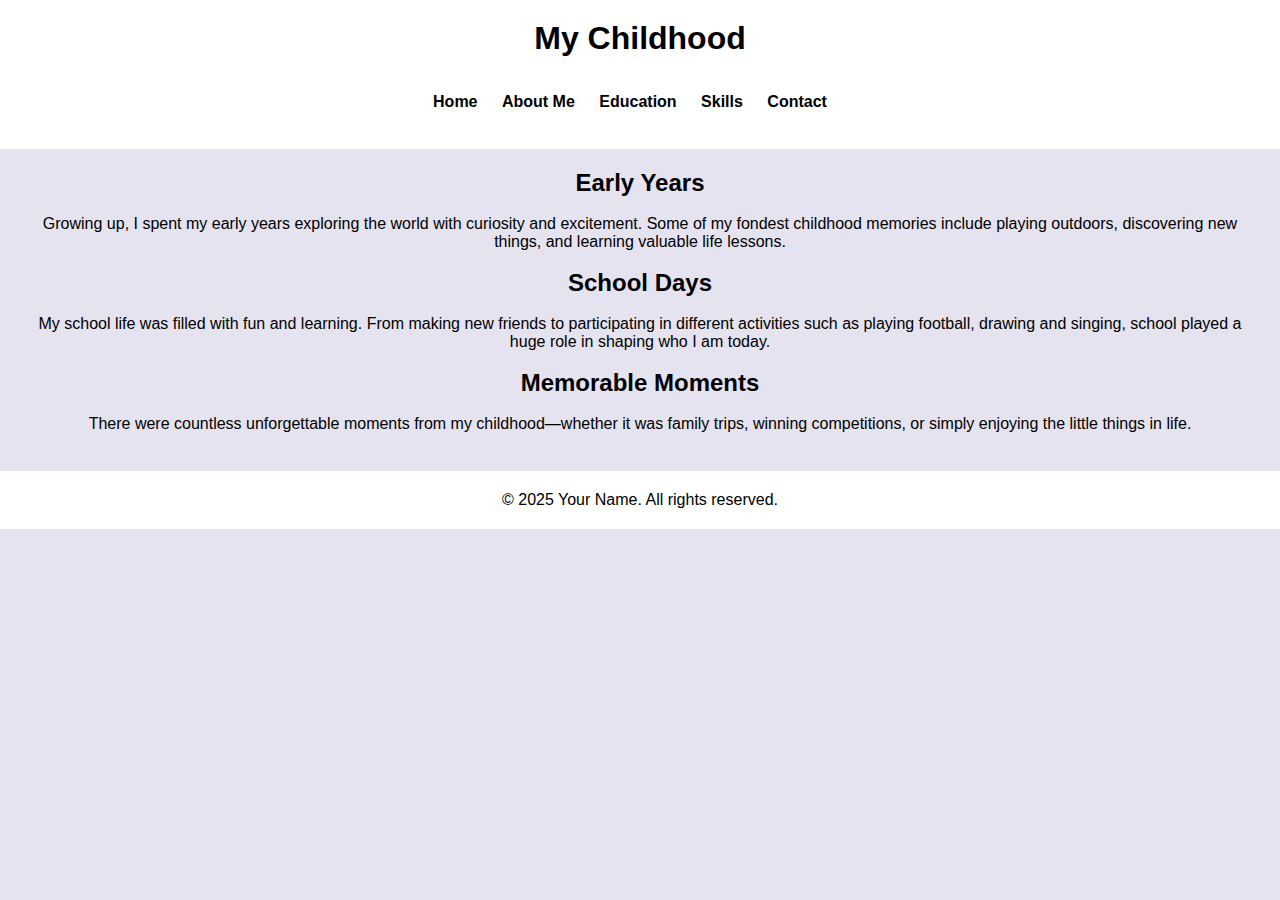
<file: childhood.html>
<!DOCTYPE html>
<html lang="en">
<head>
    <meta charset="UTF-8">
    <meta name="viewport" content="width=device-width, initial-scale=1.0">
    <title>My Childhood</title>
    <link rel="stylesheet" href="styles.css">
</head>
<body>
    <header>
        <h1>My Childhood</h1>
        <br>
        <br>
        <nav>
            <ul>
                <li><a href="index.html">Home</a></li>
                <li><a href="about.html">About Me</a></li>
                <li><a href="education.html">Education</a></li>
                <li><a href="skills.html">Skills</a></li>
                <li><a href="contact.html">Contact</a></li>
            </ul>
        </nav>
        <br>

    </header>

    <main>
        <section>
            <h2>Early Years</h2>
            <br>
            <p>Growing up, I spent my early years exploring the world with curiosity and excitement. Some of my fondest childhood memories include playing outdoors, discovering new things, and learning valuable life lessons.</p>
        </section>
        <br>
        <section>
            <h2>School Days</h2>
            <br>
            <p>My school life was filled with fun and learning. From making new friends to participating in different activities such as playing football, drawing and singing, school played a huge role in shaping who I am today.</p>
        </section>
        <br>
        <section>
            <h2>Memorable Moments</h2>
            <br>
            <p>There were countless unforgettable moments from my childhood—whether it was family trips, winning competitions, or simply enjoying the little things in life.</p>
        </section>
        <br>
    </main>

    <footer>
        <p>&copy; 2025 Your Name. All rights reserved.</p>
    </footer>
</body>
</html>
</file>
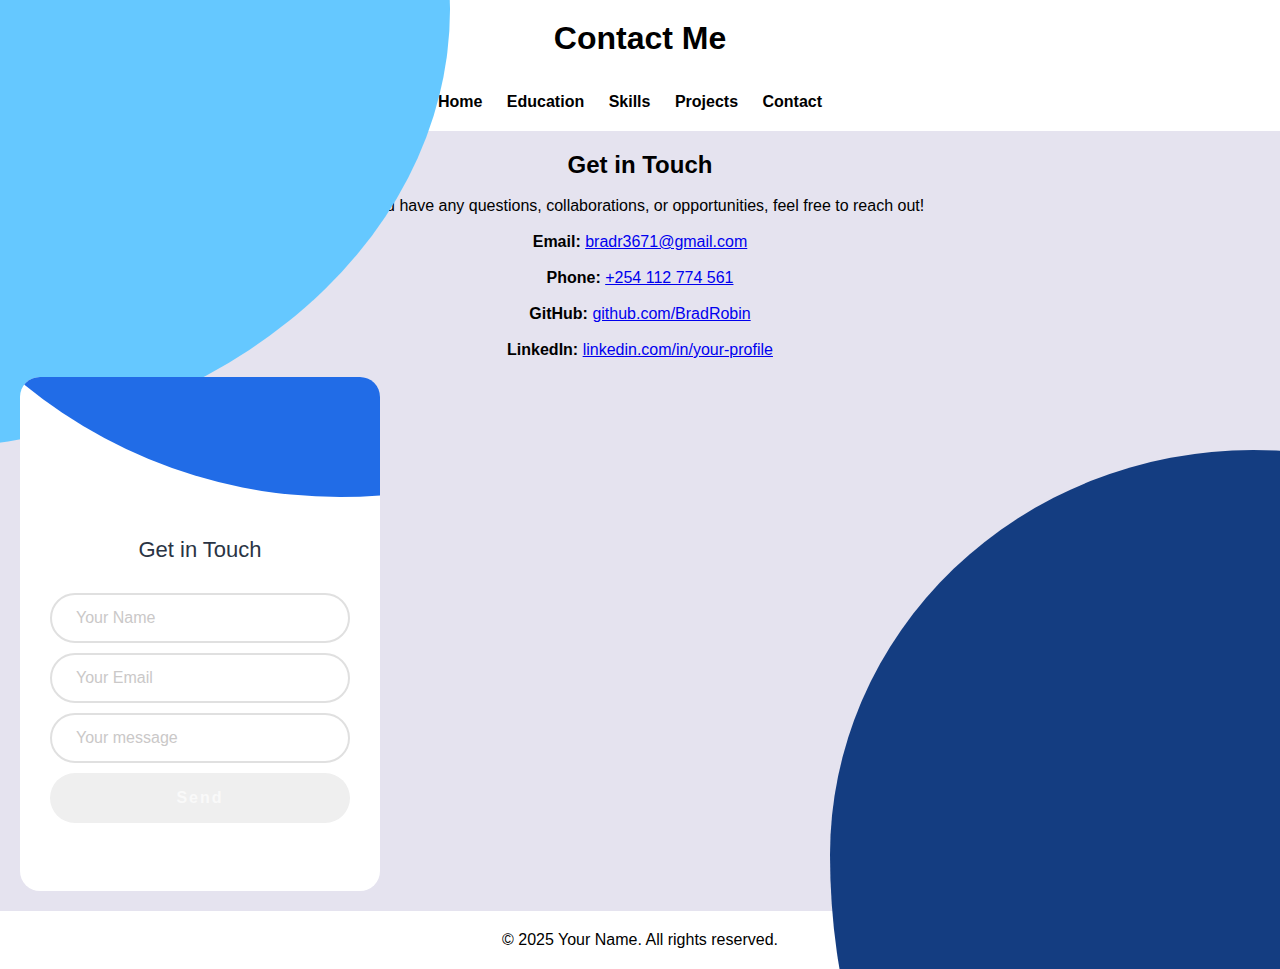
<file: contact.html>
<!DOCTYPE html>
<html lang="en">
<head>
    <meta charset="UTF-8">
    <meta name="viewport" content="width=device-width, initial-scale=1.0">
    <title>Contact Me</title>
    <link rel="stylesheet" href="styles.css">
</head>
<body>
    <header>
        <h1>Contact Me</h1>
        <br>
        <br>
        <nav>
            <ul>
                <li><a href="index.html">Home</a></li>
                <li><a href="education.html">Education</a></li>
                <li><a href="skills.html">Skills</a></li>
                <li><a href="projects.html">Projects</a></li>
                <li><a href="contact.html" class="active">Contact</a></li>
            </ul>
        </nav>
    </header>

    <main>
        <section class="contact-info">
            <h2>Get in Touch</h2>
            <br>
            <p>If you have any questions, collaborations, or opportunities, feel free to reach out!</p>
            <br>
            <ul>
                <li><strong>Email:</strong> <a href="mailto:bradr3671@gmail.com">bradr3671@gmail.com</a></li>
                <br>
                <li><strong>Phone:</strong> <a href="tel:+254112774561">+254 112 774 561</a></li>
                <br>
                <li><strong>GitHub:</strong> <a href="https://github.com/BradRobin" target="_blank">github.com/BradRobin</a></li>
                <br>
                <li><strong>LinkedIn:</strong> <a href="https://www.linkedin.com/in/your-profile" target="_blank">linkedin.com/in/your-profile</a></li>
                <br>
            </ul>
        </section>

        <div class="circle"></div>
        <div class="card">
            <h2>Get in Touch</h2>
            <form class="form">
                <input type="text" placeholder="Your Name" required>
                <input type="email" placeholder="Your Email" required>
                <input type="text" placeholder="Your message" required>
                <button type="submit">Send</button>
            </form>
        </div>
    </main>

    <footer>
        <p>&copy; 2025 Your Name. All rights reserved.</p>
    </footer>
</body>
</html>
</file>
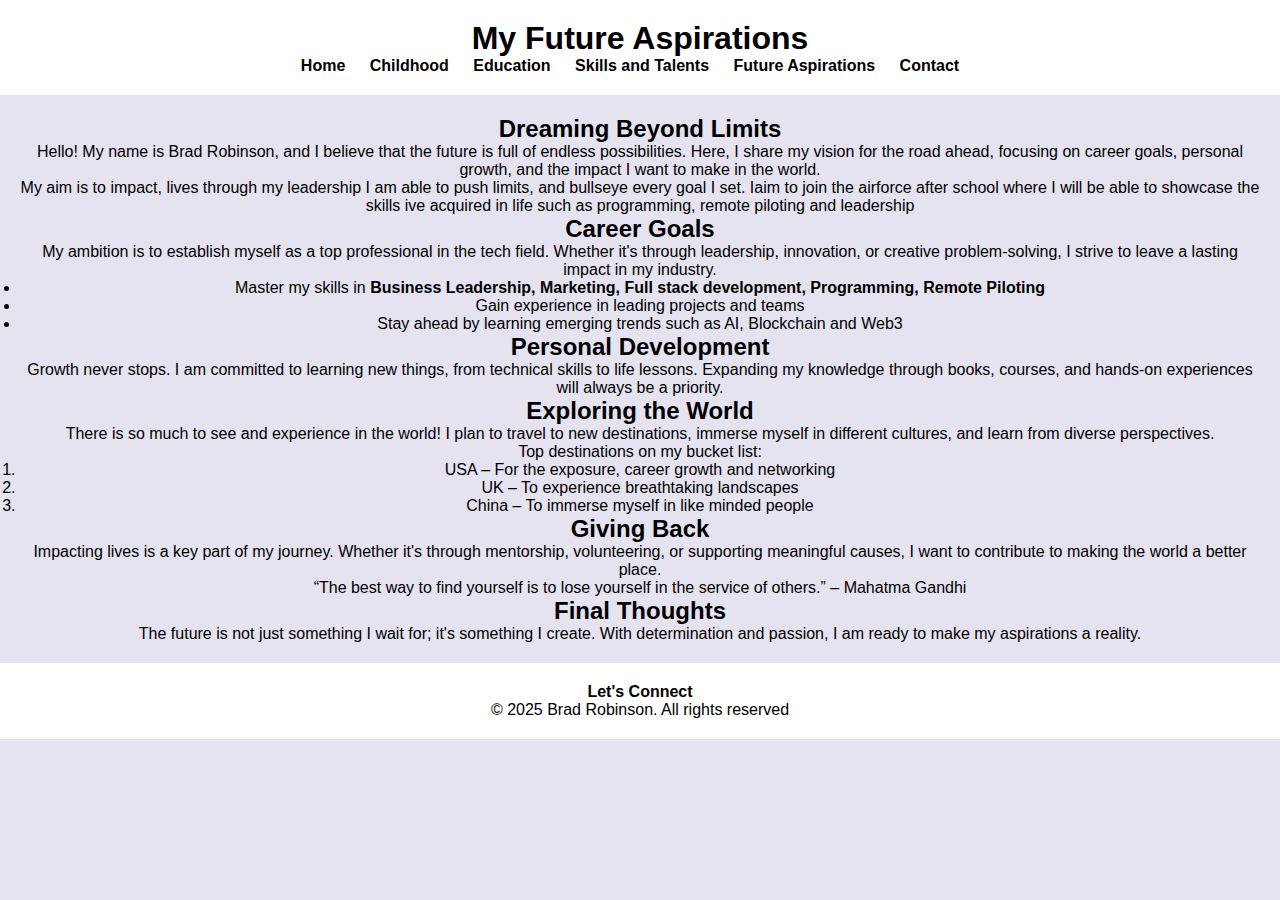
<file: future.html>
<!DOCTYPE html>
<html lang="en">
<head>
    <meta charset="UTF-8">
    <meta name="viewport" content="width=device-width, initial-scale=1.0">
    <title>My Future Aspirations</title>
    <link rel="stylesheet" href="styles.css">
    <script defer src="script.js"></script>
</head>
<body>
    <header>
        <h1>My Future Aspirations</h1>
        <nav>
            <ul>
                <li><a href="index.html">Home</a></li>
                <li><a href="childhood.html">Childhood</a></li>
                <li><a href="education.html">Education</a></li>
                <li><a href="skills.html">Skills and Talents</a></li>
                <li><a href="future.html" class="active">Future Aspirations</a></li>
                <li><a href="contact.html">Contact</a></li>
            </ul>
        </nav>
    </header>

    <main>
        <section class="intro">
            <h2>Dreaming Beyond Limits</h2>
            <p>Hello! My name is Brad Robinson, and I believe that the future is full of endless possibilities. Here, I share my vision for the road ahead, focusing on career goals, personal growth, and the impact I want to make in the world.</p>
            <p>My aim is to impact, lives through my leadership I am able to push limits, and bullseye every goal I set. Iaim to join the airforce after school where I will be able to showcase the skills ive acquired in life such as programming, remote piloting and leadership</p>
        </section>

        <section class="career">
            <h2>Career Goals</h2>
            <p>My ambition is to establish myself as a top professional in the tech field. Whether it's through leadership, innovation, or creative problem-solving, I strive to leave a lasting impact in my industry.</p>
            <ul>
                <li>Master my skills in <strong>Business Leadership, Marketing, Full stack development, Programming, Remote Piloting</strong></li>
                <li>Gain experience in leading projects and teams</li>
                <li>Stay ahead by learning emerging trends such as AI, Blockchain and Web3</li>
            </ul>
        </section>

        <section class="growth">
            <h2>Personal Development</h2>
            <p>Growth never stops. I am committed to learning new things, from technical skills to life lessons. Expanding my knowledge through books, courses, and hands-on experiences will always be a priority.</p>
        </section>

        <section class="travel">
            <h2>Exploring the World</h2>
            <p>There is so much to see and experience in the world! I plan to travel to new destinations, immerse myself in different cultures, and learn from diverse perspectives.</p>
            <p>Top destinations on my bucket list:</p>
            <ol>
                <li>USA – For the exposure, career growth and networking</li>
                <li>UK – To experience breathtaking landscapes</li>
                <li>China – To immerse myself in like minded people</li>
            </ol>
        </section>

        <section class="community">
            <h2>Giving Back</h2>
            <p>Impacting lives is a key part of my journey. Whether it's through mentorship, volunteering, or supporting meaningful causes, I want to contribute to making the world a better place.</p>
            <blockquote>“The best way to find yourself is to lose yourself in the service of others.” – Mahatma Gandhi</blockquote>
        </section>

        <section class="conclusion">
            <h2>Final Thoughts</h2>
            <p>The future is not just something I wait for; it's something I create. With determination and passion, I am ready to make my aspirations a reality.</p>
        </section>
    </main>

    <footer>
        <a href="mailto:bradr3671@gmail.com">Let's Connect</a>
        <p>&copy; 2025 Brad Robinson. All rights reserved</p>
    </footer>
</body>
</html>
</file>
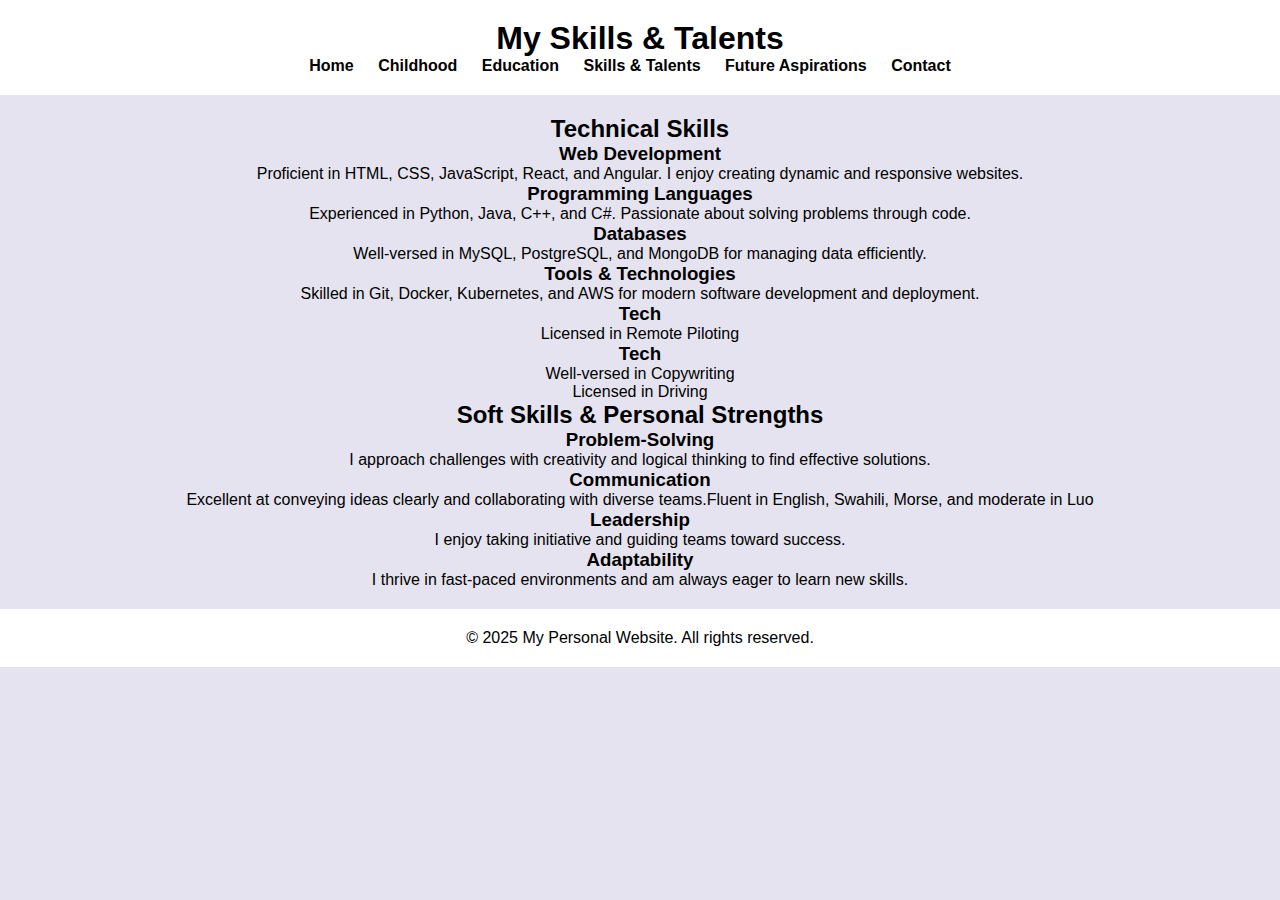
<file: skills.html>
<!DOCTYPE html>
<html lang="en">
<head>
    <meta charset="UTF-8">
    <meta name="viewport" content="width=device-width, initial-scale=1.0">
    <title>My Skills & Talents</title>
    <link rel="stylesheet" href="styles.css">
</head>
<body>
    <header>
        <h1>My Skills & Talents</h1>
        <nav>
            <ul>
                <li><a href="index.html">Home</a></li>
                <li><a href="childhood.html">Childhood</a></li>
                <li><a href="education.html">Education</a></li>
                <li><a href="skills.html" class="active">Skills & Talents</a></li>
                <li><a href="future.html">Future Aspirations</a></li>
                <li><a href="contact.html">Contact</a></li>
            </ul>
        </nav>
    </header>

    <main>
        <section id="skills">
            <h2>Technical Skills</h2>
            <div class="skill">
                <h3>Web Development</h3>
                <p>Proficient in HTML, CSS, JavaScript, React, and Angular. I enjoy creating dynamic and responsive websites.</p>
            </div>
            <div class="skill">
                <h3>Programming Languages</h3>
                <p>Experienced in Python, Java, C++, and C#. Passionate about solving problems through code.</p>
            </div>
            <div class="skill">
                <h3>Databases</h3>
                <p>Well-versed in MySQL, PostgreSQL, and MongoDB for managing data efficiently.</p>
            </div>
            <div class="skill">
                <h3>Tools & Technologies</h3>
                <p>Skilled in Git, Docker, Kubernetes, and AWS for modern software development and deployment.</p>
            </div>
            <div class="skill">
                <h3>Tech</h3>
                <p>Licensed in Remote Piloting</p>
            </div>
            <div class="skill">
                <h3>Tech</h3>
                <p>Well-versed in Copywriting</p>
            </div>
            <div class="skill">
                <p>Licensed in Driving</p>
            </div>
        </section>

        <section id="soft-skills">
            <h2>Soft Skills & Personal Strengths</h2>
            <div class="skill">
                <h3>Problem-Solving</h3>
                <p>I approach challenges with creativity and logical thinking to find effective solutions.</p>
            </div>
            <div class="skill">
                <h3>Communication</h3>
                <p>Excellent at conveying ideas clearly and collaborating with diverse teams.Fluent in English, Swahili, Morse, and moderate in Luo</p>
            </div>
            <div class="skill">
                <h3>Leadership</h3>
                <p>I enjoy taking initiative and guiding teams toward success.</p>
            </div>
            <div class="skill">
                <h3>Adaptability</h3>
                <p>I thrive in fast-paced environments and am always eager to learn new skills.</p>
            </div>
        </section>
    </main>

    <footer>
        <p>&copy; 2025 My Personal Website. All rights reserved.</p>
    </footer>
</body>
</html>
</file>
<file: styles.css>
/* General Reset */
* {
    margin: 0;
    padding: 0;
    box-sizing: border-box;
}

/* Body Styling */
body {
    font-family: 'Roboto', sans-serif;
    background-color: #e5e3ef; /* Fully black background */
    color: #000000;
}

.circle {
    position: fixed;
    top: -50vmin;
    left: -50vmin;
    width: 100vmin;
    height: 100vmin;
    border-radius: 47% 53% 61% 39% / 45% 51% 49% 55%;
    background: #65c8ff;
}

.circle::after {
    content: "";
    position: inherit;
    right: -50vmin;
    bottom: -50vmin;
    width: inherit;
    height: inherit;
    border-radius: inherit;
    background: #143d81;
}

.card {
    overflow: hidden;
    position: relative;
    z-index: 3;
    width: 100%;
    margin: 0 20px;
    padding: 160px 30px 38px;
    border-radius: 1.25rem;
    background: #fff;
    text-align: center;
    box-shadow: 0 100px 100px rgb(0, 0, 0 / 10%);
}

.card::before {
    content: "";
    position: absolute;
    background: #216ce7;
    top: -880px;
    left: -50%;
    width: 1000px;
    height: 1000px;
    border-radius: 50%;
    
}

.card>h2 {
    font-size: 22px;
    font-weight: 500;
    margin: 0 0 30px;
    color: #2a3444;
}

.form {
    margin: 0 0 30px;
    display: grid;
    gap: 10px;
}

.form>input, .form>button {
    width: 100%;
    height: 50px;
    border-radius: 28px;
}

.form>input {
    border: 2px solid #e0e0e0;
    font-family: inherit;
    font-size: 16px;
    padding: 0 24px;
    color: #11274c;
    transition: all 0.375s;
}

.form>input:hover {
    border: 2px solid #000;
}

.form>input::placeholder {
    color: #cac8c8;
}

.form>button {
    cursor: pointer;
    width: 100%;
    padding: 0 16px;
    background: 216ce7;
    color: #f9f9f9;
    border: 0;
    font-family: inherit;
    font-size: 1rem;
    font-weight: 600;
    text-align: center;
    letter-spacing: 2px;
    transition: all 0.375s;
}

.form>button:hover {
    color: #fff;
    background: #143d81;
}

@media (width >= 500px) {
    body{
        padding: 0;
    }
    .card {
        margin: 0;
        width: 360px;
    }
}
.custom-shape-divider-bottom-1743567711 {
    position: absolute;
    bottom: 0;
    left: 0;
    width: 100%;
    overflow: hidden;
    line-height: 0;
    transform: rotate(180deg);
}

.custom-shape-divider-bottom-1743567711 svg {
    position: relative;
    display: block;
    width: calc(101% + 1.3px);
    height: 119px;
}

.custom-shape-divider-bottom-1743567711 .shape-fill {
    fill: #ff0000;
}

/** For mobile devices **/
@media (max-width: 767px) {
    .custom-shape-divider-bottom-1743567711 svg {
        width: calc(207% + 1.3px);
        height: 122px;
    }
}

/* Header */
header {
    background: #ffffff;
    padding: 20px;
    text-align: center;
}

nav ul {
    list-style: none;
    padding: 0;
}

nav ul li {
    display: inline;
    margin-right: 20px;
}

nav ul li a {
    color: rgb(0, 0, 0);
    text-decoration: none;
    font-weight: bold;
}

nav ul li a:hover {
    text-decoration: underline;
}

/* Main Content */
main {
    padding: 20px;
    text-align: center;
}

/* About Section */
.about-section {
    max-width: 800px;
    margin: 20px auto;
    text-align: center;
}

.about-section img {
    width: 100%;
    max-width: 300px;
    border-radius: 10px;
    filter: drop-shadow(0px 0px 20px black);
    margin-bottom: 20px;
}

/* Achievements */
.achievements {
    max-width: 800px;
    margin: 20px auto;
    text-align: left;
}

.achievements h2 {
    text-align: center;
}

.achievements ul {
    list-style: none;
    padding: 0;
}

.achievements ul li {
    margin: 10px 0;
}

.achievements ul li a {
    color: #007bff;
    text-decoration: none;
    font-weight: bold;
}

.achievements ul li a:hover {
    text-decoration: underline;
}

/* Photo Gallery */
.photo-gallery {
    background-color: black;
    padding: 30px 0;
    text-align: center;
}

.photo-gallery h2 {
    color: white;
    text-transform: uppercase;
    margin-bottom: 20px;
}

/* Scrollable Image Container */
.image-scroll-container {
    overflow-x: auto;
    white-space: nowrap;
    padding: 10px 0;
    position: relative;
    display: flex;
    justify-content: center;
}

/* Image Scroll */
.image-scroll {
    display: flex;
    gap: 15px;
    padding: 10px;
    scroll-behavior: smooth;
}

/* Image Styling */
.image-scroll img {
    height: 200px;
    width: auto;
    border-radius: 10px;
    box-shadow: inset 0px 0px 60px rgba(0, 0, 0, 1), /* Inner shadow for blending */
                0px 0px 20px 10px rgba(0, 0, 0, 0.8); /* Outer shadow to hide edges */
    transition: transform 0.3s ease-in-out;
    filter: brightness(80%); /* Dim edges for smooth blending */
}

/* Hover Effect */
.image-scroll img:hover {
    transform: scale(1.05);
    filter: brightness(100%);
}

/* Footer */
footer {
    text-align: center;
    padding: 20px;
    background: #ffffff;
    color: rgb(0, 0, 0);
}

footer a {
    color: #000000;
    text-decoration: none;
    font-weight: bold;
}

footer a:hover {
    text-decoration: underline;
}

/* Fix for scroll not working on mobile */
.image-scroll-container::-webkit-scrollbar {
    height: 8px;
}

.image-scroll-container::-webkit-scrollbar-thumb {
    background: rgba(255, 255, 255, 0.3);
    border-radius: 10px;
}
</file>
